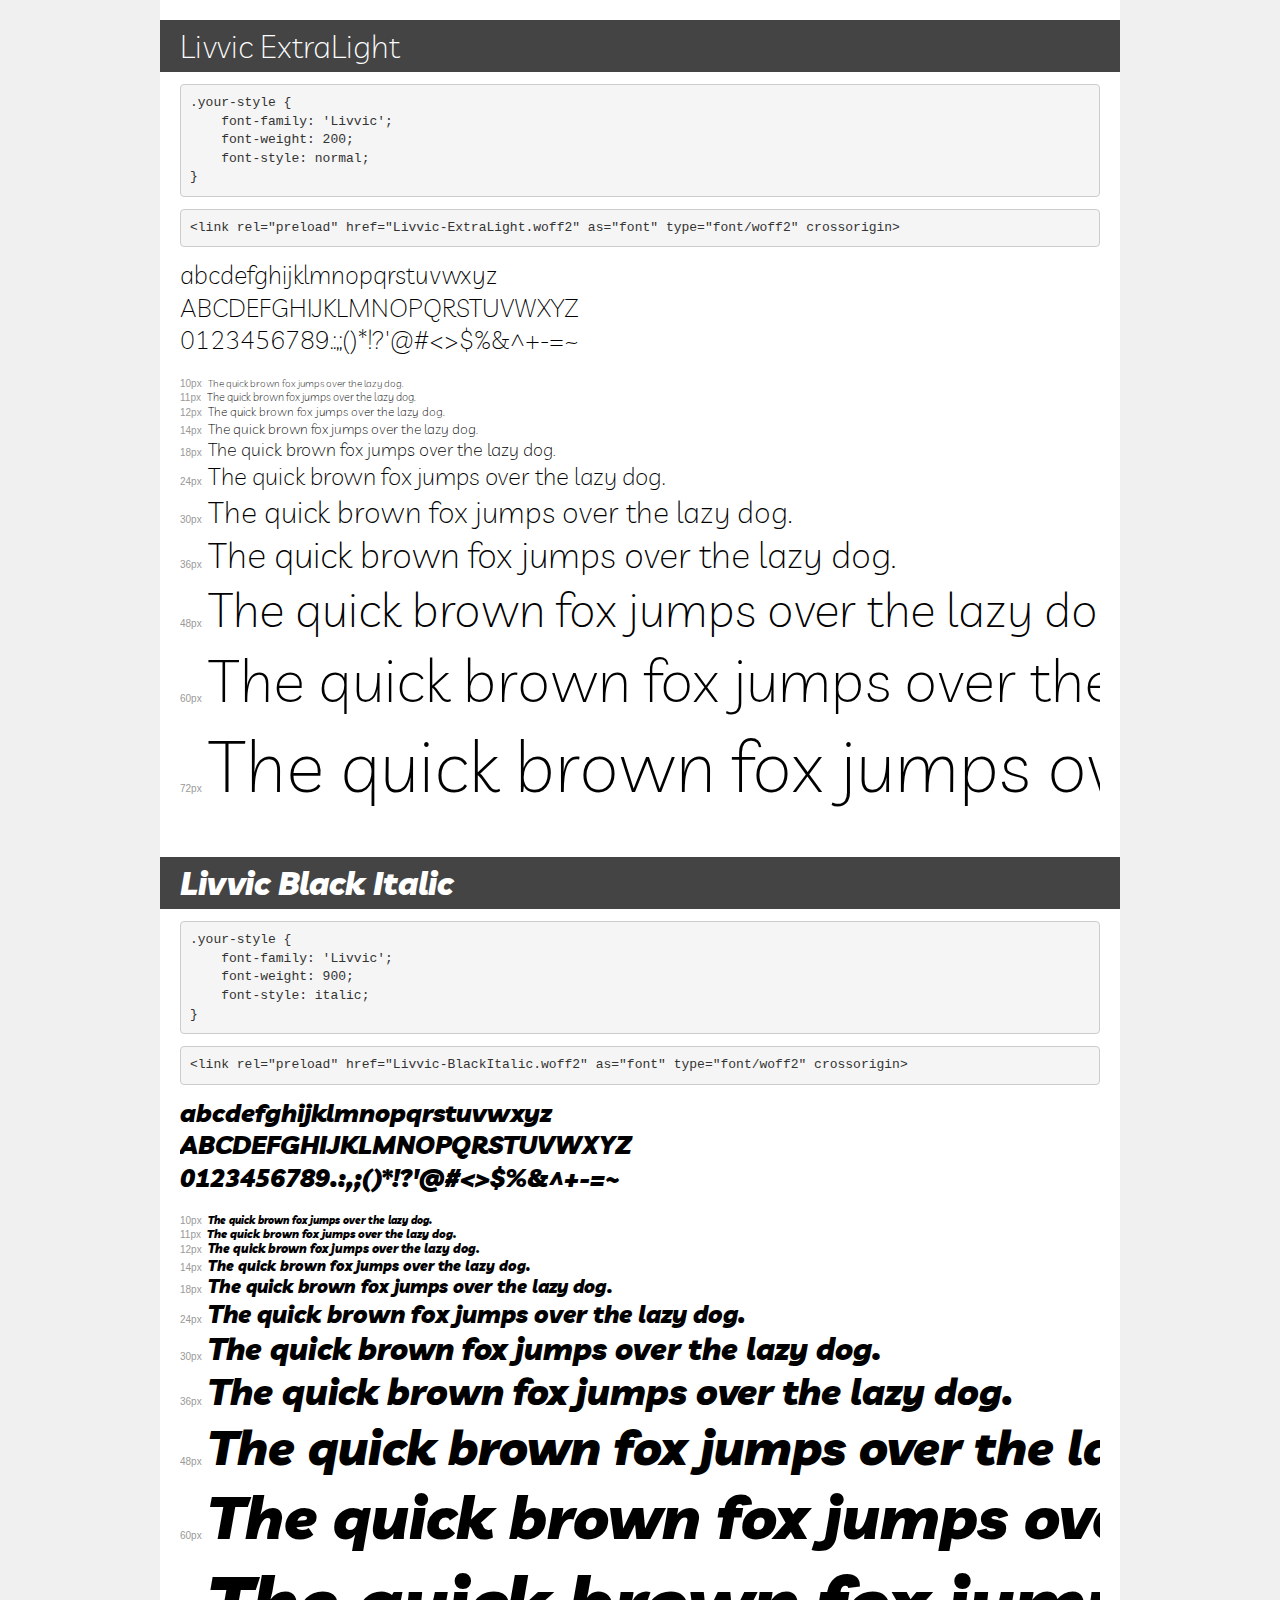
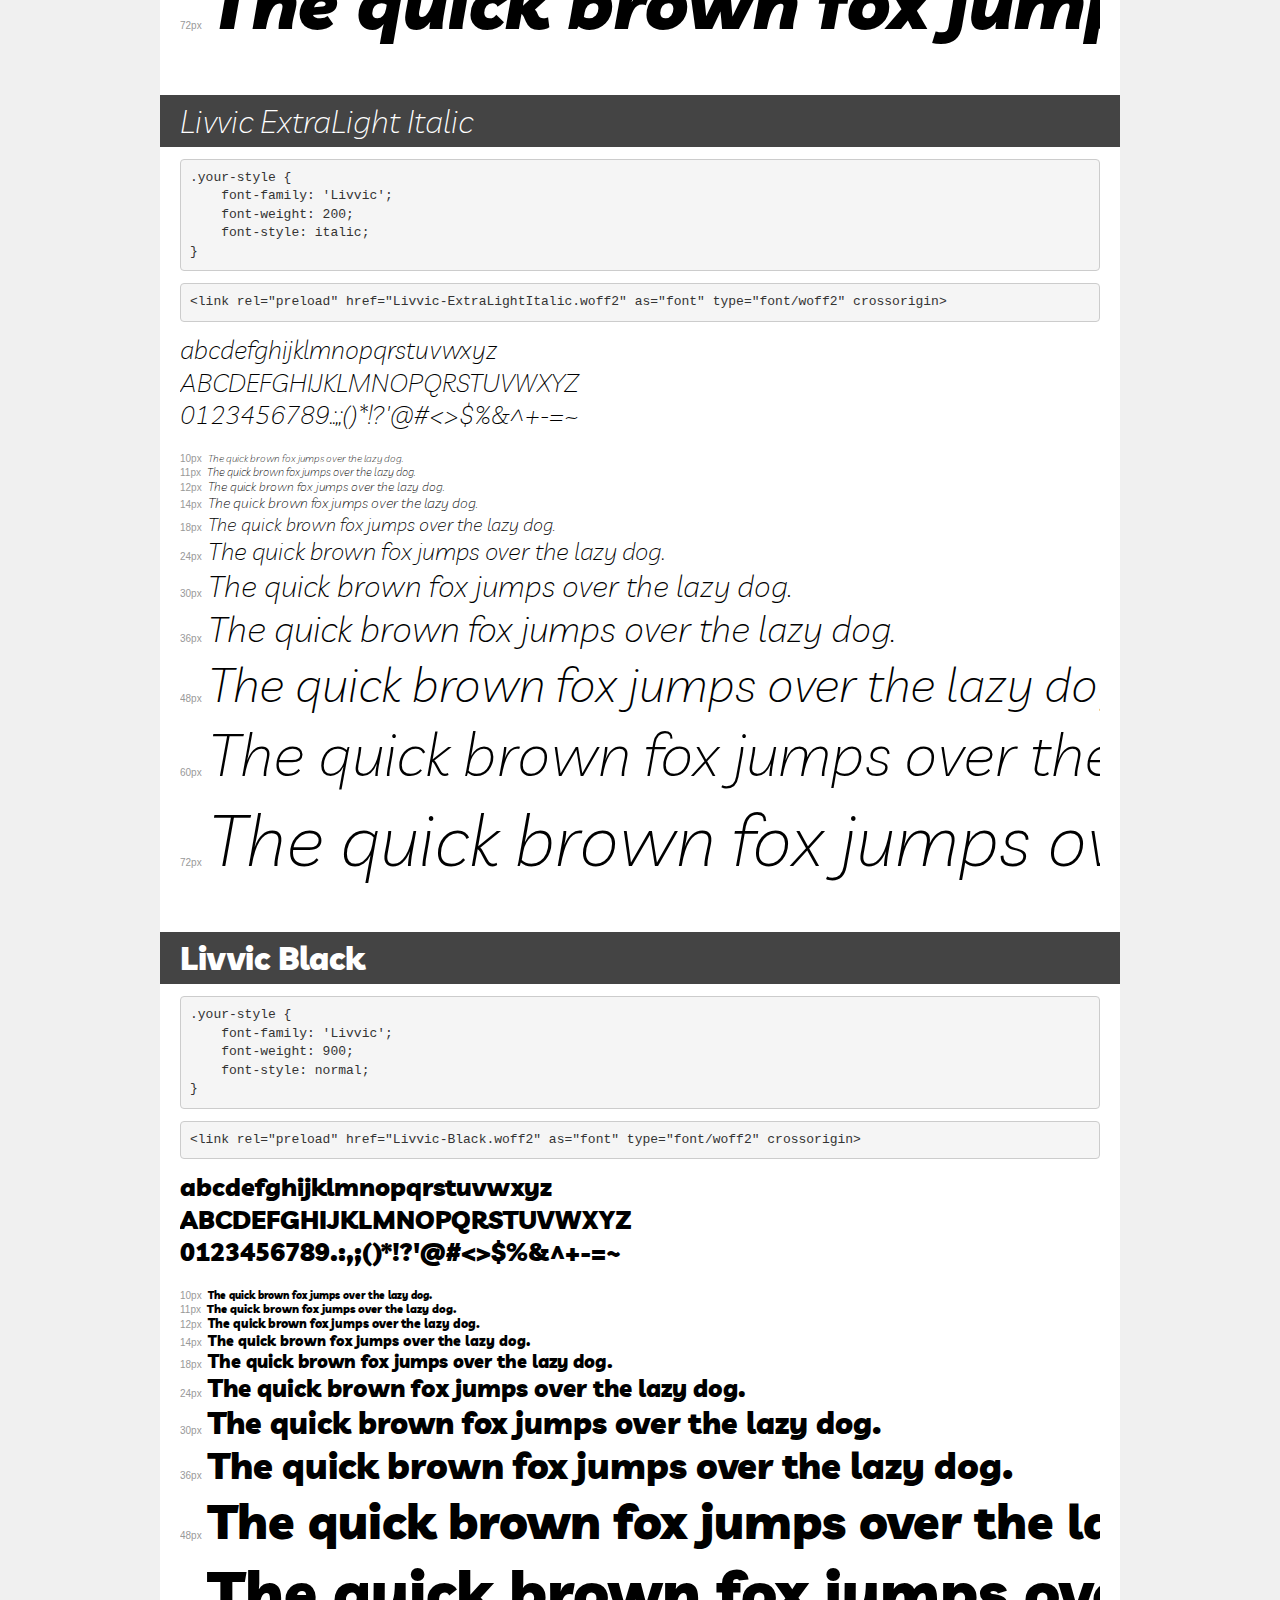
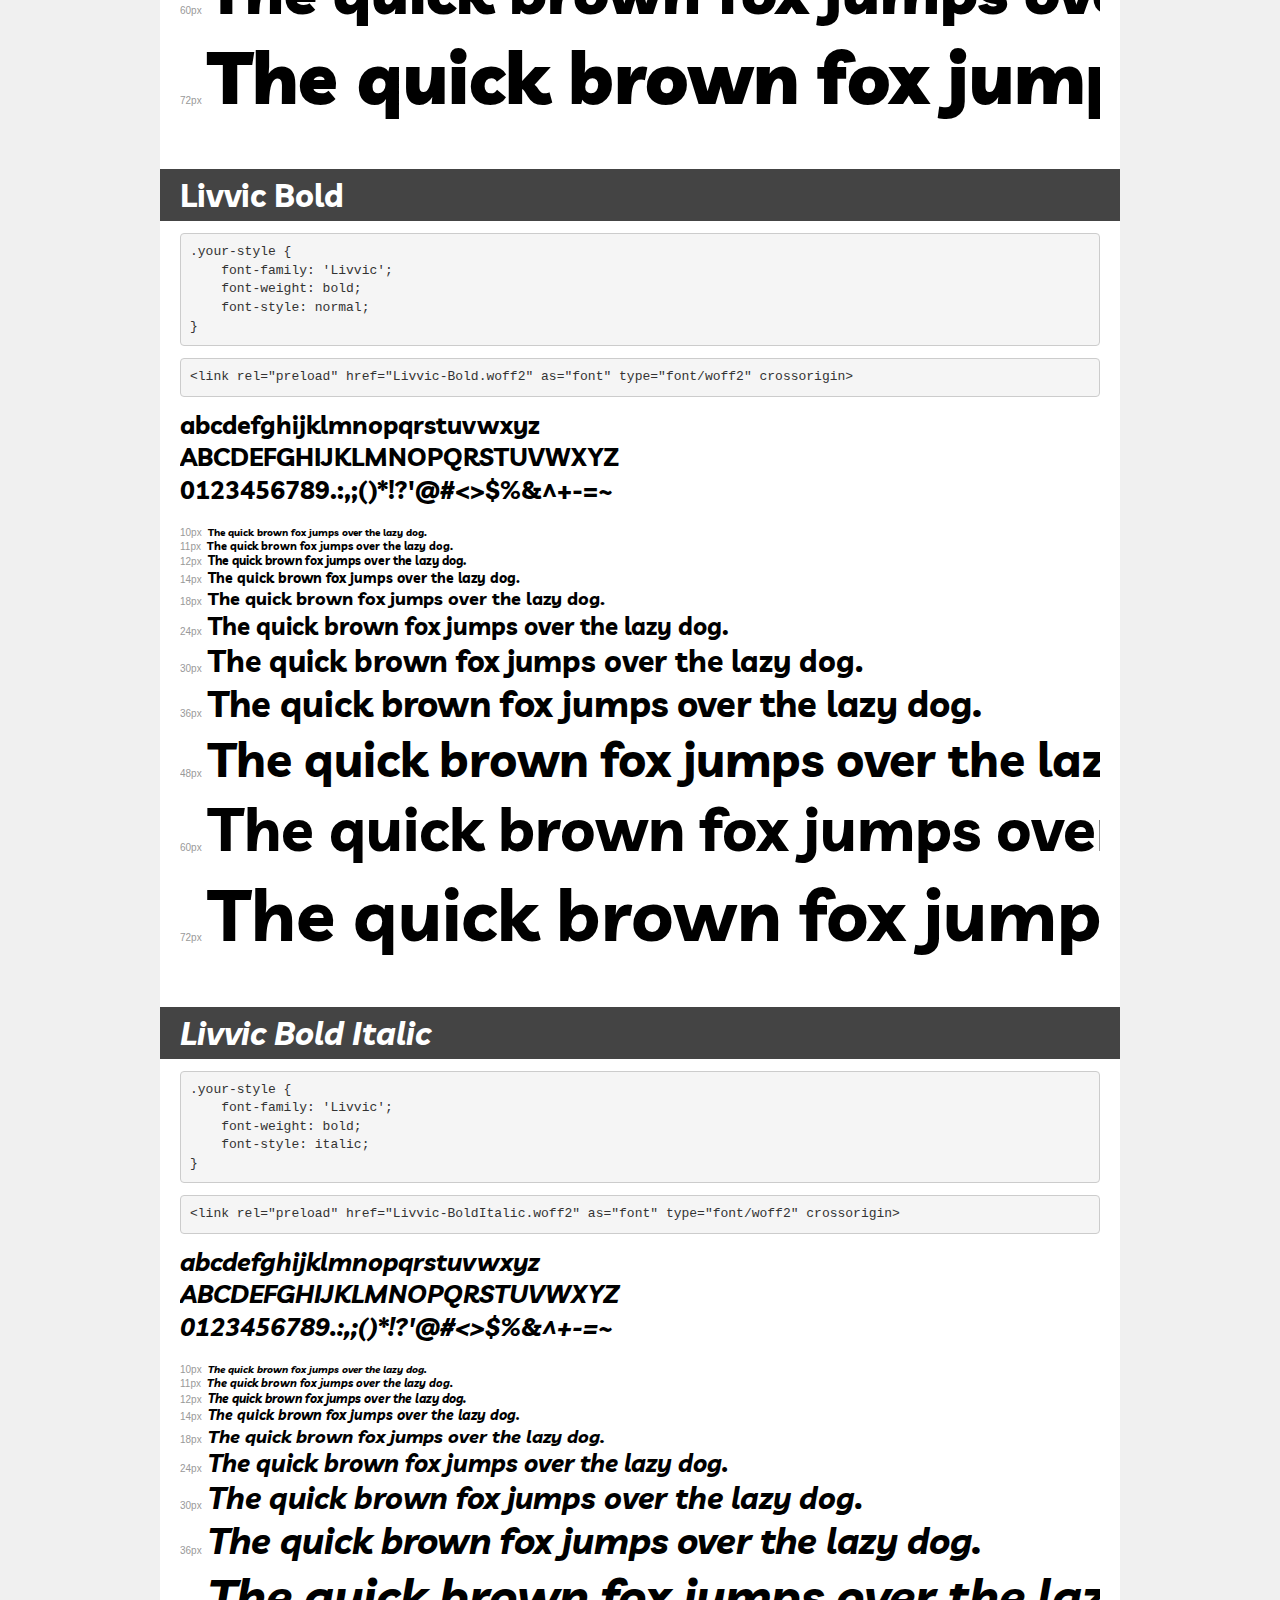
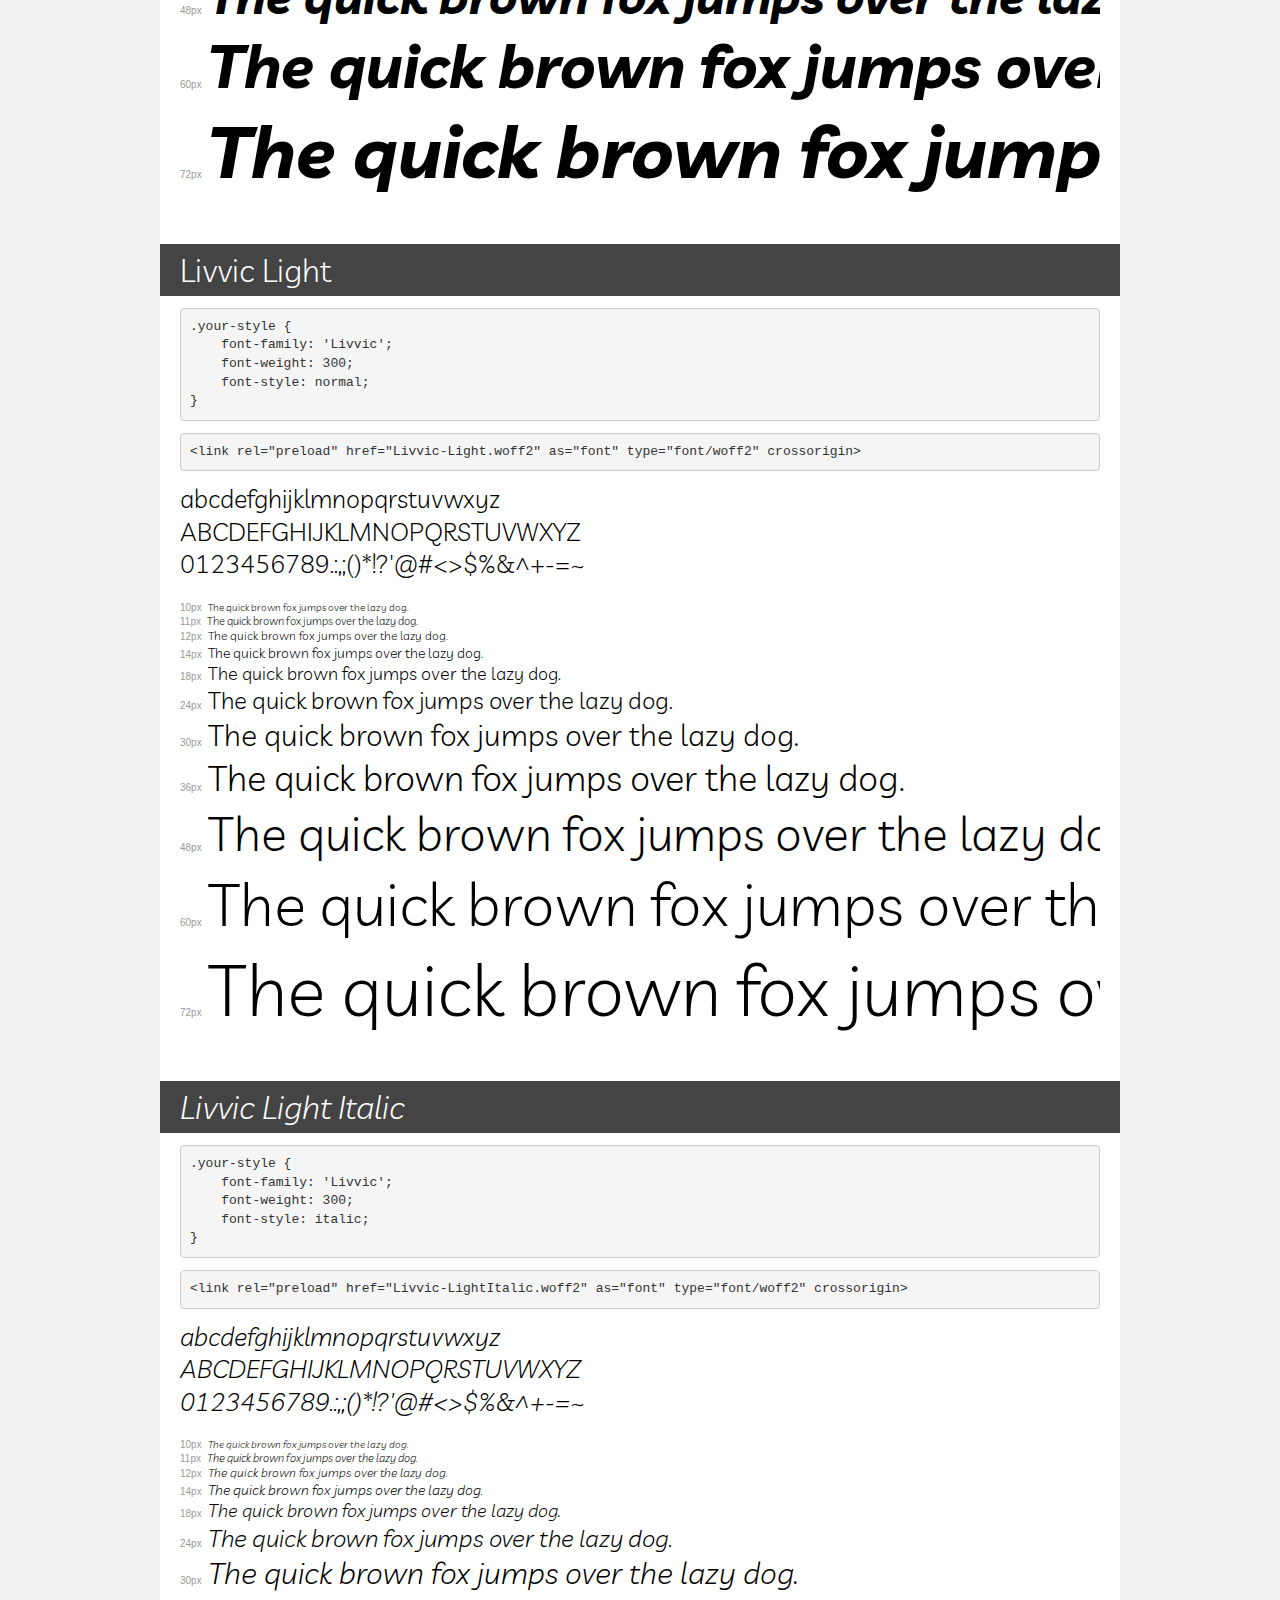
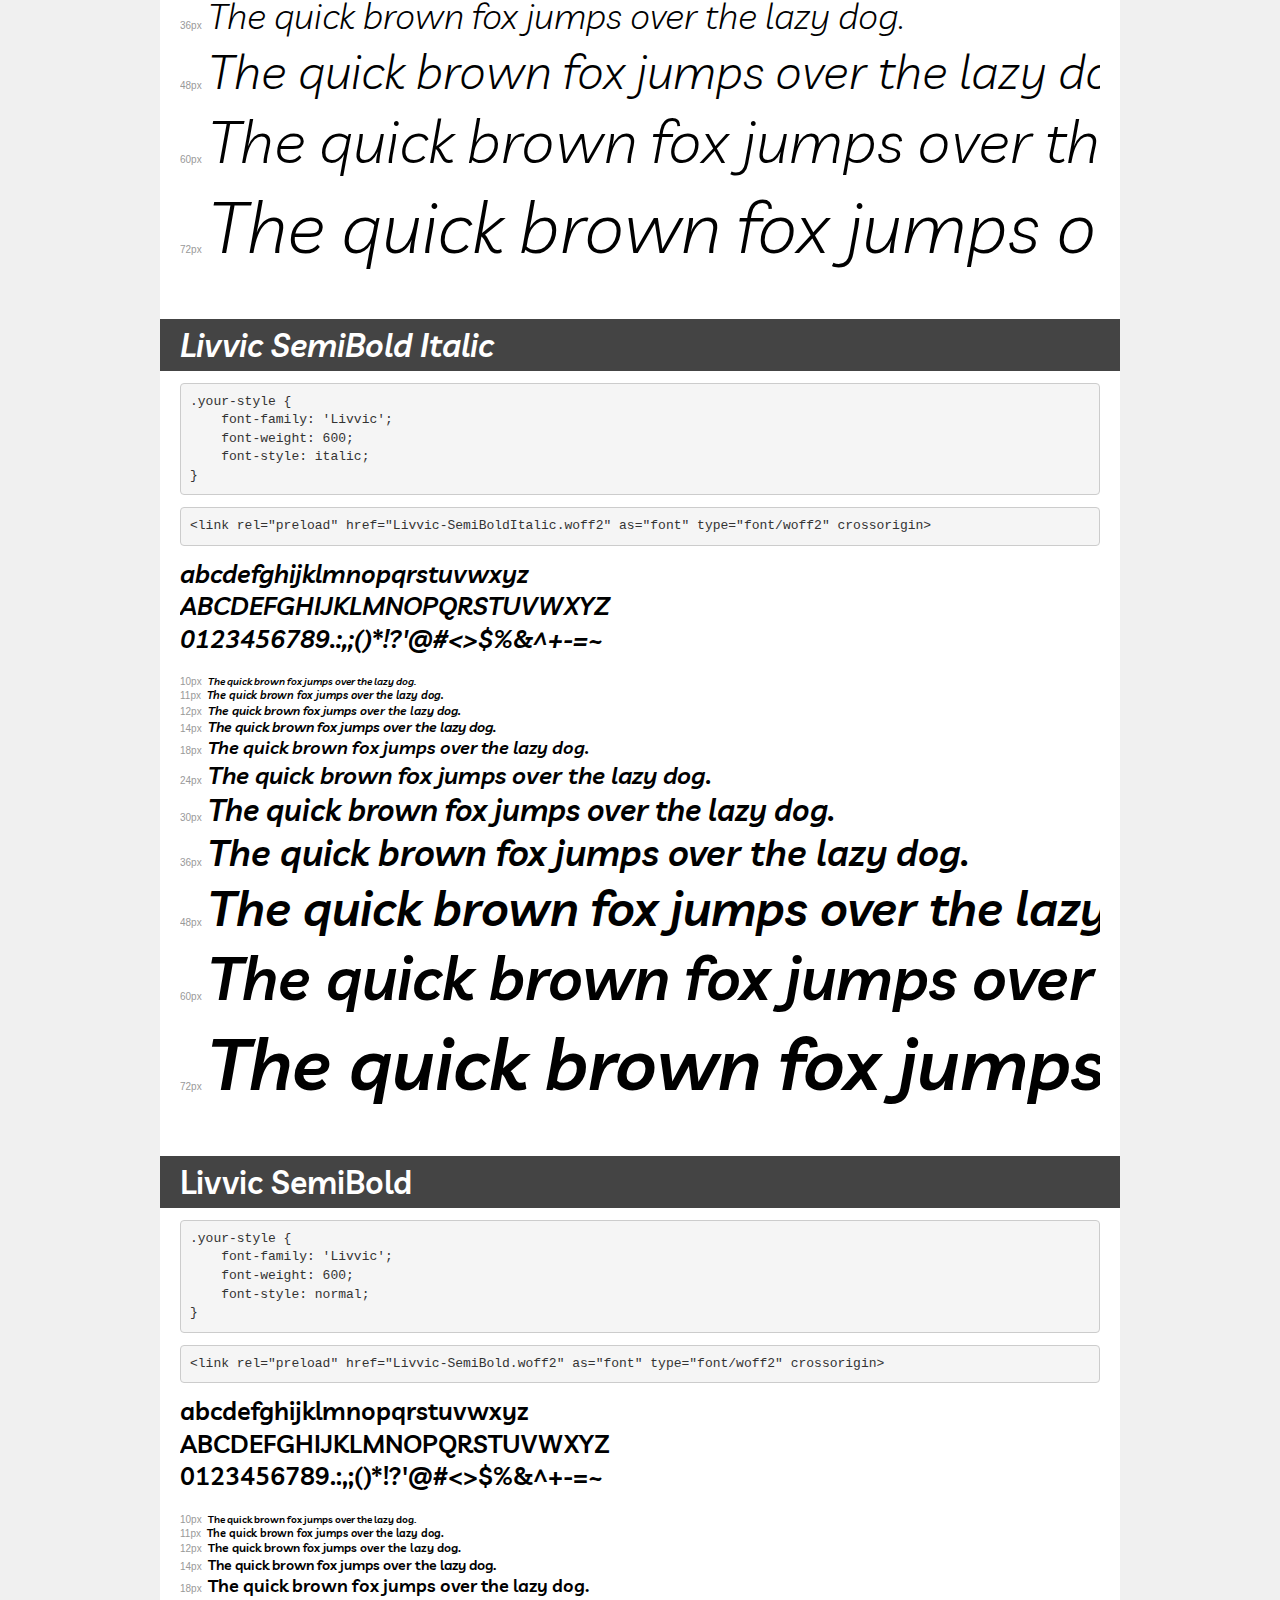
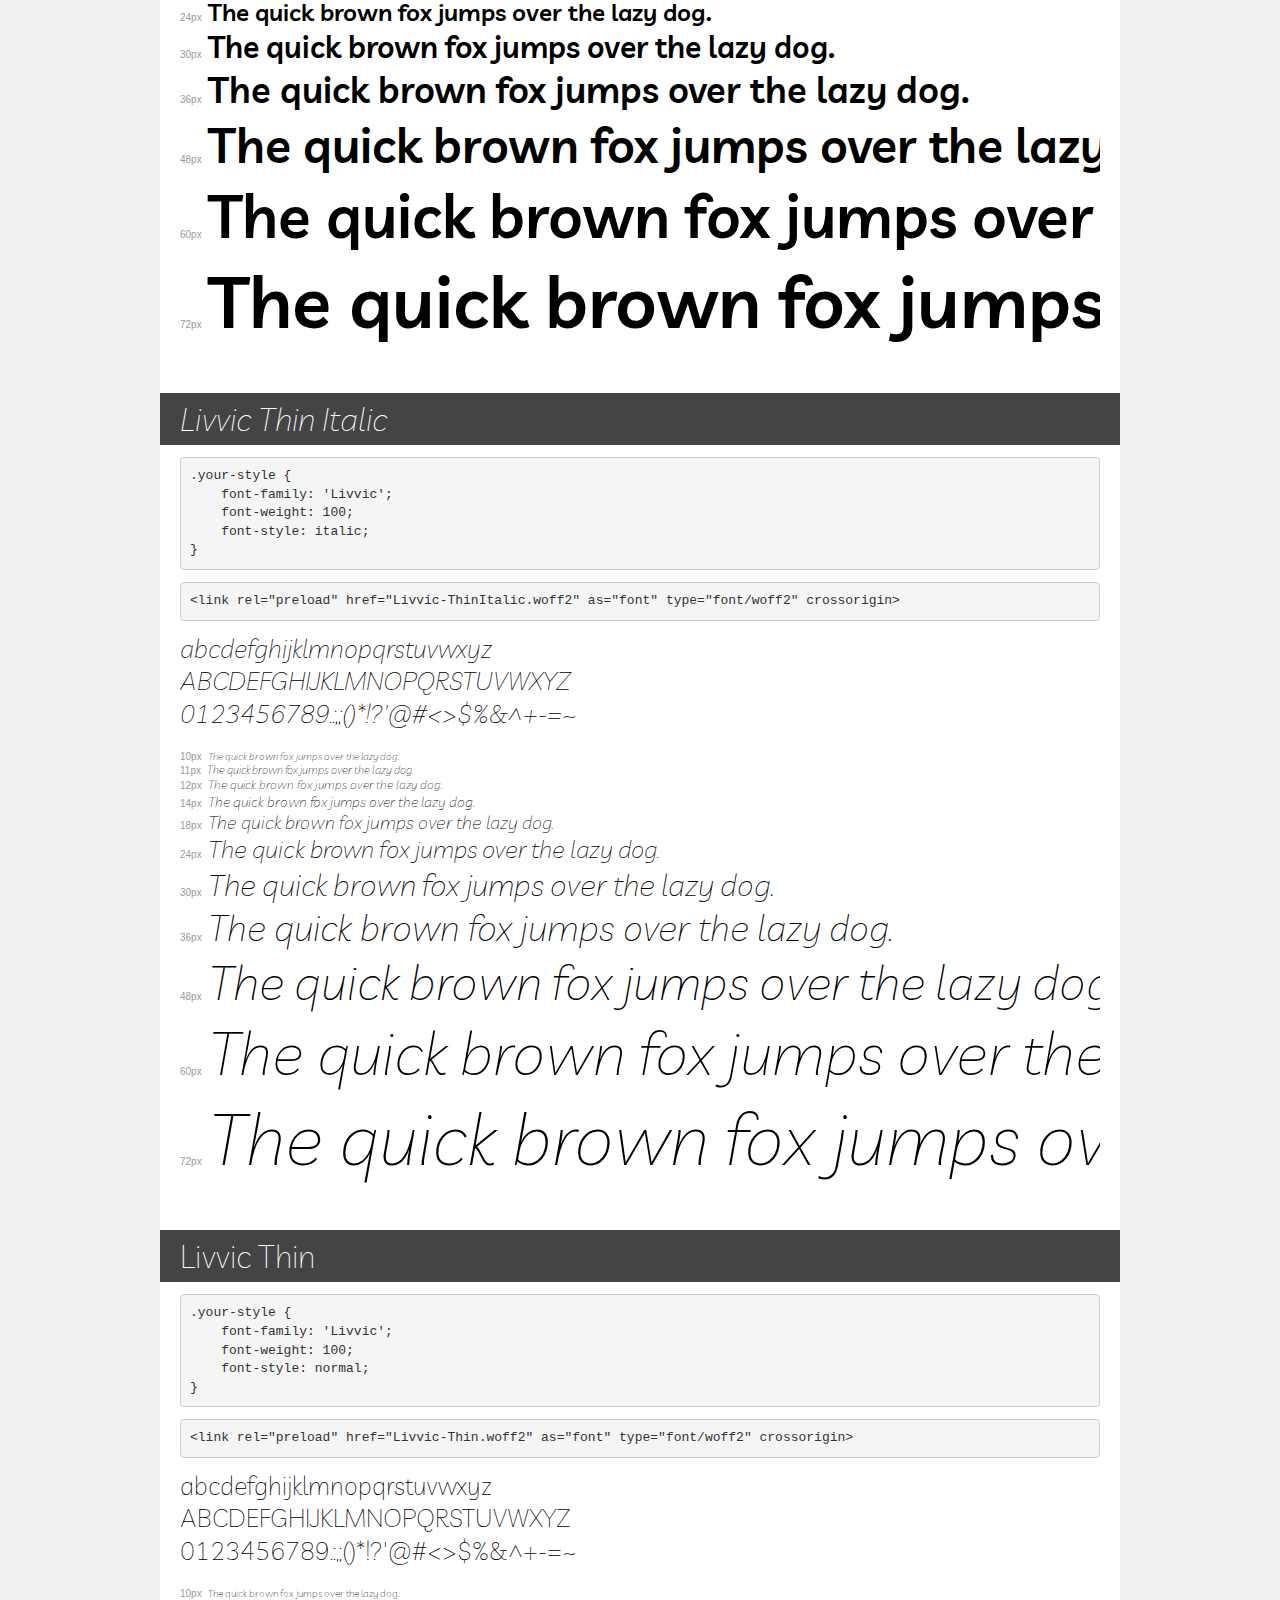
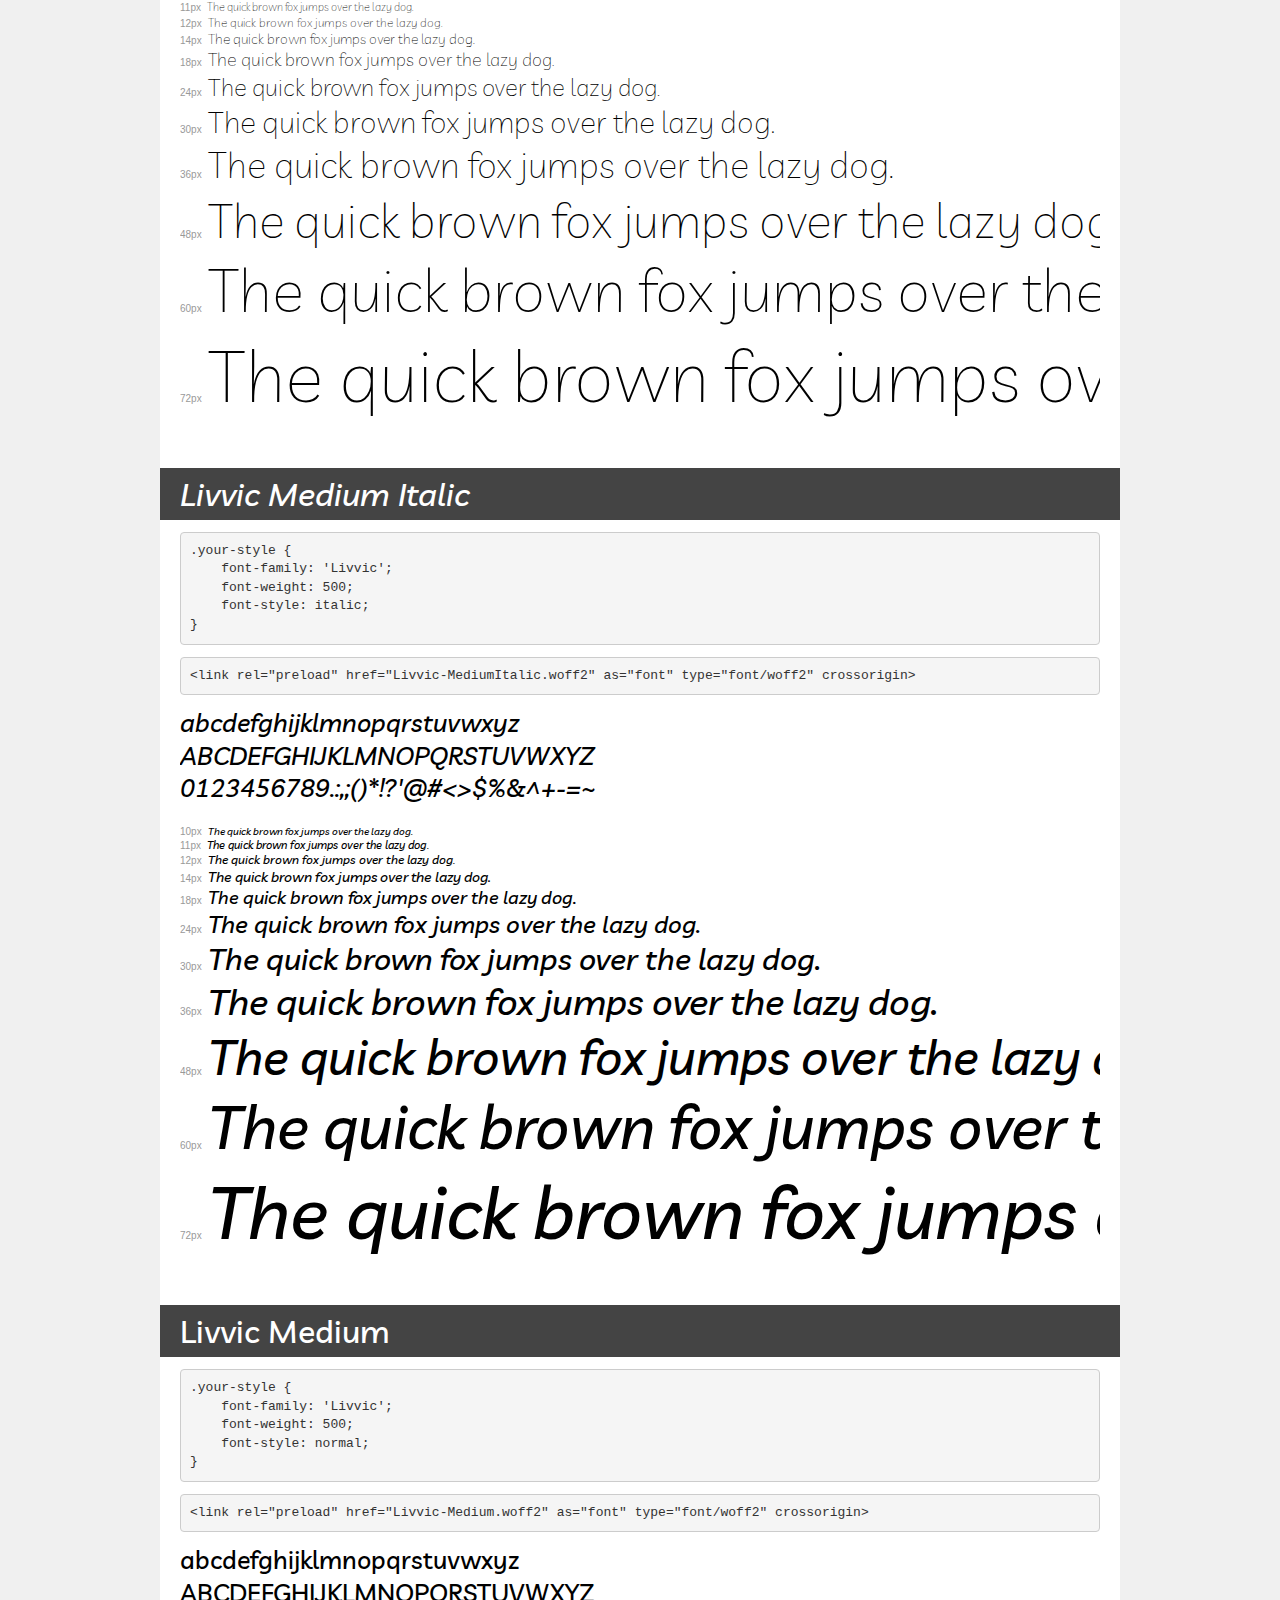
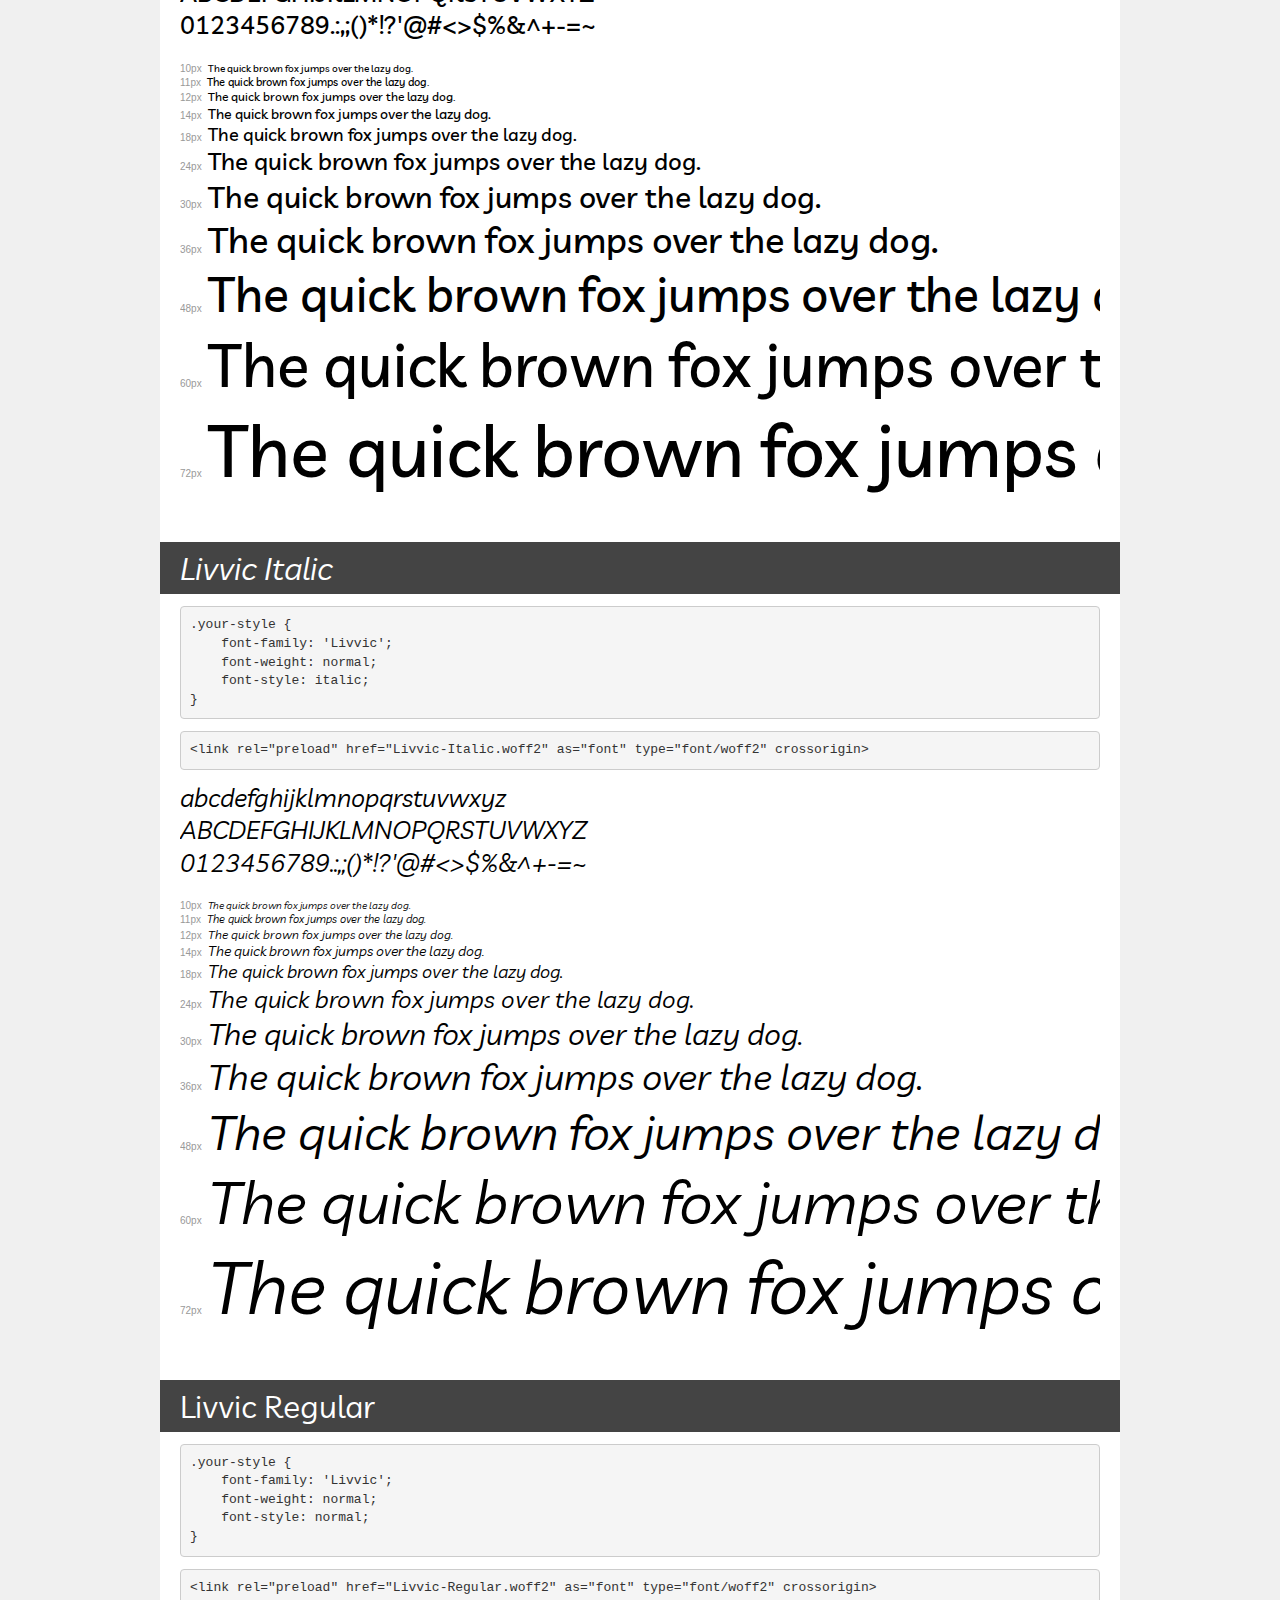
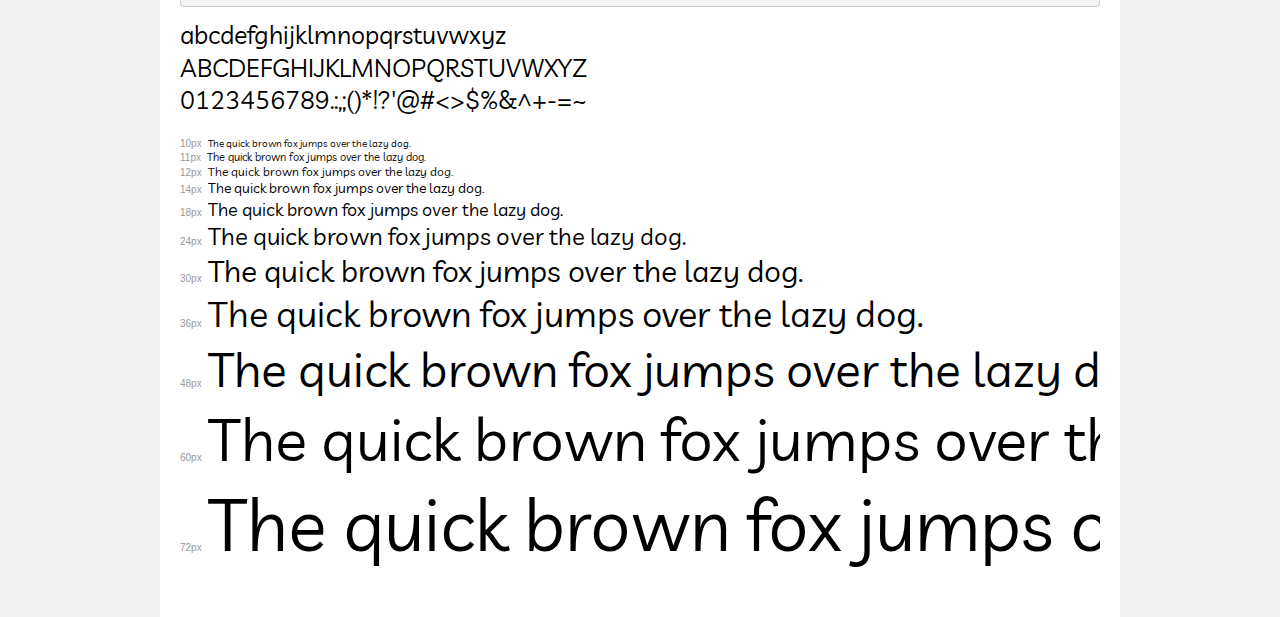
<file: fonts/transfonter.org-20240427-101316/demo.html>
<!DOCTYPE html>
<html lang="en">
<head>
    <meta charset="utf-8">
    <meta http-equiv="X-UA-Compatible" content="IE=edge">
    <meta name="viewport" content="width=device-width, initial-scale=1">
    <meta name="robots" content="noindex, noarchive">
    <meta name="format-detection" content="telephone=no">
    <title>Transfonter demo</title>
    <link href="stylesheet.css" rel="stylesheet">
    <style>
        /*
        http://meyerweb.com/eric/tools/css/reset/
        v2.0 | 20110126
        License: none (public domain)
        */
        html, body, div, span, applet, object, iframe,
        h1, h2, h3, h4, h5, h6, p, blockquote, pre,
        a, abbr, acronym, address, big, cite, code,
        del, dfn, em, img, ins, kbd, q, s, samp,
        small, strike, strong, sub, sup, tt, var,
        b, u, i, center,
        dl, dt, dd, ol, ul, li,
        fieldset, form, label, legend,
        table, caption, tbody, tfoot, thead, tr, th, td,
        article, aside, canvas, details, embed,
        figure, figcaption, footer, header, hgroup,
        menu, nav, output, ruby, section, summary,
        time, mark, audio, video {
            margin: 0;
            padding: 0;
            border: 0;
            font-size: 100%;
            font: inherit;
            vertical-align: baseline;
        }
        /* HTML5 display-role reset for older browsers */
        article, aside, details, figcaption, figure,
        footer, header, hgroup, menu, nav, section {
            display: block;
        }
        body {
            line-height: 1;
        }
        ol, ul {
            list-style: none;
        }
        blockquote, q {
            quotes: none;
        }
        blockquote:before, blockquote:after,
        q:before, q:after {
            content: '';
            content: none;
        }
        table {
            border-collapse: collapse;
            border-spacing: 0;
        }
        /* demo styles */
        body {
            background: #f0f0f0;
            color: #000;
        }
        .page {
            background: #fff;
            width: 920px;
            margin: 0 auto;
            padding: 20px 20px 0 20px;
            overflow: hidden;
        }
        .font-container {
            overflow-x: auto;
            overflow-y: hidden;
            margin-bottom: 40px;
            line-height: 1.3;
            white-space: nowrap;
            padding-bottom: 5px;
        }
        h1 {
            position: relative;
            background: #444;
            font-size: 32px;
            color: #fff;
            padding: 10px 20px;
            margin: 0 -20px 12px -20px;
        }
        .letters {
            font-size: 25px;
            margin-bottom: 20px;
        }
        .s10:before {
            content: '10px';
        }
        .s11:before {
            content: '11px';
        }
        .s12:before {
            content: '12px';
        }
        .s14:before {
            content: '14px';
        }
        .s18:before {
            content: '18px';
        }
        .s24:before {
            content: '24px';
        }
        .s30:before {
            content: '30px';
        }
        .s36:before {
            content: '36px';
        }
        .s48:before {
            content: '48px';
        }
        .s60:before {
            content: '60px';
        }
        .s72:before {
            content: '72px';
        }
        .s10:before, .s11:before, .s12:before, .s14:before,
        .s18:before, .s24:before, .s30:before, .s36:before,
        .s48:before, .s60:before, .s72:before {
            font-family: Arial, sans-serif;
            font-size: 10px;
            font-weight: normal;
            font-style: normal;
            color: #999;
            padding-right: 6px;
        }
        pre {
            display: block;
            padding: 9px;
            margin: 0 0 12px;
            font-family: Monaco, Menlo, Consolas, "Courier New", monospace;
            font-size: 13px;
            line-height: 1.428571429;
            color: #333;
            font-weight: normal;
            font-style: normal;
            background-color: #f5f5f5;
            border: 1px solid #ccc;
            overflow-x: auto;
            border-radius: 4px;
        }
        /* responsive */
        @media (max-width: 959px) {
            .page {
                width: auto;
                margin: 0;
            }
        }
    </style>
</head>
<body>
<div class="page">
    <div class="demo">
        <h1 style="font-family: 'Livvic'; font-weight: 200; font-style: normal;">Livvic ExtraLight</h1>
        <pre title="Usage">.your-style {
    font-family: 'Livvic';
    font-weight: 200;
    font-style: normal;
}</pre>
        <pre title="Preload (optional)">
&lt;link rel=&quot;preload&quot; href=&quot;Livvic-ExtraLight.woff2&quot; as=&quot;font&quot; type=&quot;font/woff2&quot; crossorigin&gt;</pre>
        <div class="font-container" style="font-family: 'Livvic'; font-weight: 200; font-style: normal;">
            <p class="letters">
                abcdefghijklmnopqrstuvwxyz<br>
ABCDEFGHIJKLMNOPQRSTUVWXYZ<br>
                0123456789.:,;()*!?'@#&lt;&gt;$%&^+-=~
            </p>
            <p class="s10" style="font-size: 10px;">The quick brown fox jumps over the lazy dog.</p>
            <p class="s11" style="font-size: 11px;">The quick brown fox jumps over the lazy dog.</p>
            <p class="s12" style="font-size: 12px;">The quick brown fox jumps over the lazy dog.</p>
            <p class="s14" style="font-size: 14px;">The quick brown fox jumps over the lazy dog.</p>
            <p class="s18" style="font-size: 18px;">The quick brown fox jumps over the lazy dog.</p>
            <p class="s24" style="font-size: 24px;">The quick brown fox jumps over the lazy dog.</p>
            <p class="s30" style="font-size: 30px;">The quick brown fox jumps over the lazy dog.</p>
            <p class="s36" style="font-size: 36px;">The quick brown fox jumps over the lazy dog.</p>
            <p class="s48" style="font-size: 48px;">The quick brown fox jumps over the lazy dog.</p>
            <p class="s60" style="font-size: 60px;">The quick brown fox jumps over the lazy dog.</p>
            <p class="s72" style="font-size: 72px;">The quick brown fox jumps over the lazy dog.</p>
        </div>
    </div>

    <div class="demo">
        <h1 style="font-family: 'Livvic'; font-weight: 900; font-style: italic;">Livvic Black Italic</h1>
        <pre title="Usage">.your-style {
    font-family: 'Livvic';
    font-weight: 900;
    font-style: italic;
}</pre>
        <pre title="Preload (optional)">
&lt;link rel=&quot;preload&quot; href=&quot;Livvic-BlackItalic.woff2&quot; as=&quot;font&quot; type=&quot;font/woff2&quot; crossorigin&gt;</pre>
        <div class="font-container" style="font-family: 'Livvic'; font-weight: 900; font-style: italic;">
            <p class="letters">
                abcdefghijklmnopqrstuvwxyz<br>
ABCDEFGHIJKLMNOPQRSTUVWXYZ<br>
                0123456789.:,;()*!?'@#&lt;&gt;$%&^+-=~
            </p>
            <p class="s10" style="font-size: 10px;">The quick brown fox jumps over the lazy dog.</p>
            <p class="s11" style="font-size: 11px;">The quick brown fox jumps over the lazy dog.</p>
            <p class="s12" style="font-size: 12px;">The quick brown fox jumps over the lazy dog.</p>
            <p class="s14" style="font-size: 14px;">The quick brown fox jumps over the lazy dog.</p>
            <p class="s18" style="font-size: 18px;">The quick brown fox jumps over the lazy dog.</p>
            <p class="s24" style="font-size: 24px;">The quick brown fox jumps over the lazy dog.</p>
            <p class="s30" style="font-size: 30px;">The quick brown fox jumps over the lazy dog.</p>
            <p class="s36" style="font-size: 36px;">The quick brown fox jumps over the lazy dog.</p>
            <p class="s48" style="font-size: 48px;">The quick brown fox jumps over the lazy dog.</p>
            <p class="s60" style="font-size: 60px;">The quick brown fox jumps over the lazy dog.</p>
            <p class="s72" style="font-size: 72px;">The quick brown fox jumps over the lazy dog.</p>
        </div>
    </div>

    <div class="demo">
        <h1 style="font-family: 'Livvic'; font-weight: 200; font-style: italic;">Livvic ExtraLight Italic</h1>
        <pre title="Usage">.your-style {
    font-family: 'Livvic';
    font-weight: 200;
    font-style: italic;
}</pre>
        <pre title="Preload (optional)">
&lt;link rel=&quot;preload&quot; href=&quot;Livvic-ExtraLightItalic.woff2&quot; as=&quot;font&quot; type=&quot;font/woff2&quot; crossorigin&gt;</pre>
        <div class="font-container" style="font-family: 'Livvic'; font-weight: 200; font-style: italic;">
            <p class="letters">
                abcdefghijklmnopqrstuvwxyz<br>
ABCDEFGHIJKLMNOPQRSTUVWXYZ<br>
                0123456789.:,;()*!?'@#&lt;&gt;$%&^+-=~
            </p>
            <p class="s10" style="font-size: 10px;">The quick brown fox jumps over the lazy dog.</p>
            <p class="s11" style="font-size: 11px;">The quick brown fox jumps over the lazy dog.</p>
            <p class="s12" style="font-size: 12px;">The quick brown fox jumps over the lazy dog.</p>
            <p class="s14" style="font-size: 14px;">The quick brown fox jumps over the lazy dog.</p>
            <p class="s18" style="font-size: 18px;">The quick brown fox jumps over the lazy dog.</p>
            <p class="s24" style="font-size: 24px;">The quick brown fox jumps over the lazy dog.</p>
            <p class="s30" style="font-size: 30px;">The quick brown fox jumps over the lazy dog.</p>
            <p class="s36" style="font-size: 36px;">The quick brown fox jumps over the lazy dog.</p>
            <p class="s48" style="font-size: 48px;">The quick brown fox jumps over the lazy dog.</p>
            <p class="s60" style="font-size: 60px;">The quick brown fox jumps over the lazy dog.</p>
            <p class="s72" style="font-size: 72px;">The quick brown fox jumps over the lazy dog.</p>
        </div>
    </div>

    <div class="demo">
        <h1 style="font-family: 'Livvic'; font-weight: 900; font-style: normal;">Livvic Black</h1>
        <pre title="Usage">.your-style {
    font-family: 'Livvic';
    font-weight: 900;
    font-style: normal;
}</pre>
        <pre title="Preload (optional)">
&lt;link rel=&quot;preload&quot; href=&quot;Livvic-Black.woff2&quot; as=&quot;font&quot; type=&quot;font/woff2&quot; crossorigin&gt;</pre>
        <div class="font-container" style="font-family: 'Livvic'; font-weight: 900; font-style: normal;">
            <p class="letters">
                abcdefghijklmnopqrstuvwxyz<br>
ABCDEFGHIJKLMNOPQRSTUVWXYZ<br>
                0123456789.:,;()*!?'@#&lt;&gt;$%&^+-=~
            </p>
            <p class="s10" style="font-size: 10px;">The quick brown fox jumps over the lazy dog.</p>
            <p class="s11" style="font-size: 11px;">The quick brown fox jumps over the lazy dog.</p>
            <p class="s12" style="font-size: 12px;">The quick brown fox jumps over the lazy dog.</p>
            <p class="s14" style="font-size: 14px;">The quick brown fox jumps over the lazy dog.</p>
            <p class="s18" style="font-size: 18px;">The quick brown fox jumps over the lazy dog.</p>
            <p class="s24" style="font-size: 24px;">The quick brown fox jumps over the lazy dog.</p>
            <p class="s30" style="font-size: 30px;">The quick brown fox jumps over the lazy dog.</p>
            <p class="s36" style="font-size: 36px;">The quick brown fox jumps over the lazy dog.</p>
            <p class="s48" style="font-size: 48px;">The quick brown fox jumps over the lazy dog.</p>
            <p class="s60" style="font-size: 60px;">The quick brown fox jumps over the lazy dog.</p>
            <p class="s72" style="font-size: 72px;">The quick brown fox jumps over the lazy dog.</p>
        </div>
    </div>

    <div class="demo">
        <h1 style="font-family: 'Livvic'; font-weight: bold; font-style: normal;">Livvic Bold</h1>
        <pre title="Usage">.your-style {
    font-family: 'Livvic';
    font-weight: bold;
    font-style: normal;
}</pre>
        <pre title="Preload (optional)">
&lt;link rel=&quot;preload&quot; href=&quot;Livvic-Bold.woff2&quot; as=&quot;font&quot; type=&quot;font/woff2&quot; crossorigin&gt;</pre>
        <div class="font-container" style="font-family: 'Livvic'; font-weight: bold; font-style: normal;">
            <p class="letters">
                abcdefghijklmnopqrstuvwxyz<br>
ABCDEFGHIJKLMNOPQRSTUVWXYZ<br>
                0123456789.:,;()*!?'@#&lt;&gt;$%&^+-=~
            </p>
            <p class="s10" style="font-size: 10px;">The quick brown fox jumps over the lazy dog.</p>
            <p class="s11" style="font-size: 11px;">The quick brown fox jumps over the lazy dog.</p>
            <p class="s12" style="font-size: 12px;">The quick brown fox jumps over the lazy dog.</p>
            <p class="s14" style="font-size: 14px;">The quick brown fox jumps over the lazy dog.</p>
            <p class="s18" style="font-size: 18px;">The quick brown fox jumps over the lazy dog.</p>
            <p class="s24" style="font-size: 24px;">The quick brown fox jumps over the lazy dog.</p>
            <p class="s30" style="font-size: 30px;">The quick brown fox jumps over the lazy dog.</p>
            <p class="s36" style="font-size: 36px;">The quick brown fox jumps over the lazy dog.</p>
            <p class="s48" style="font-size: 48px;">The quick brown fox jumps over the lazy dog.</p>
            <p class="s60" style="font-size: 60px;">The quick brown fox jumps over the lazy dog.</p>
            <p class="s72" style="font-size: 72px;">The quick brown fox jumps over the lazy dog.</p>
        </div>
    </div>

    <div class="demo">
        <h1 style="font-family: 'Livvic'; font-weight: bold; font-style: italic;">Livvic Bold Italic</h1>
        <pre title="Usage">.your-style {
    font-family: 'Livvic';
    font-weight: bold;
    font-style: italic;
}</pre>
        <pre title="Preload (optional)">
&lt;link rel=&quot;preload&quot; href=&quot;Livvic-BoldItalic.woff2&quot; as=&quot;font&quot; type=&quot;font/woff2&quot; crossorigin&gt;</pre>
        <div class="font-container" style="font-family: 'Livvic'; font-weight: bold; font-style: italic;">
            <p class="letters">
                abcdefghijklmnopqrstuvwxyz<br>
ABCDEFGHIJKLMNOPQRSTUVWXYZ<br>
                0123456789.:,;()*!?'@#&lt;&gt;$%&^+-=~
            </p>
            <p class="s10" style="font-size: 10px;">The quick brown fox jumps over the lazy dog.</p>
            <p class="s11" style="font-size: 11px;">The quick brown fox jumps over the lazy dog.</p>
            <p class="s12" style="font-size: 12px;">The quick brown fox jumps over the lazy dog.</p>
            <p class="s14" style="font-size: 14px;">The quick brown fox jumps over the lazy dog.</p>
            <p class="s18" style="font-size: 18px;">The quick brown fox jumps over the lazy dog.</p>
            <p class="s24" style="font-size: 24px;">The quick brown fox jumps over the lazy dog.</p>
            <p class="s30" style="font-size: 30px;">The quick brown fox jumps over the lazy dog.</p>
            <p class="s36" style="font-size: 36px;">The quick brown fox jumps over the lazy dog.</p>
            <p class="s48" style="font-size: 48px;">The quick brown fox jumps over the lazy dog.</p>
            <p class="s60" style="font-size: 60px;">The quick brown fox jumps over the lazy dog.</p>
            <p class="s72" style="font-size: 72px;">The quick brown fox jumps over the lazy dog.</p>
        </div>
    </div>

    <div class="demo">
        <h1 style="font-family: 'Livvic'; font-weight: 300; font-style: normal;">Livvic Light</h1>
        <pre title="Usage">.your-style {
    font-family: 'Livvic';
    font-weight: 300;
    font-style: normal;
}</pre>
        <pre title="Preload (optional)">
&lt;link rel=&quot;preload&quot; href=&quot;Livvic-Light.woff2&quot; as=&quot;font&quot; type=&quot;font/woff2&quot; crossorigin&gt;</pre>
        <div class="font-container" style="font-family: 'Livvic'; font-weight: 300; font-style: normal;">
            <p class="letters">
                abcdefghijklmnopqrstuvwxyz<br>
ABCDEFGHIJKLMNOPQRSTUVWXYZ<br>
                0123456789.:,;()*!?'@#&lt;&gt;$%&^+-=~
            </p>
            <p class="s10" style="font-size: 10px;">The quick brown fox jumps over the lazy dog.</p>
            <p class="s11" style="font-size: 11px;">The quick brown fox jumps over the lazy dog.</p>
            <p class="s12" style="font-size: 12px;">The quick brown fox jumps over the lazy dog.</p>
            <p class="s14" style="font-size: 14px;">The quick brown fox jumps over the lazy dog.</p>
            <p class="s18" style="font-size: 18px;">The quick brown fox jumps over the lazy dog.</p>
            <p class="s24" style="font-size: 24px;">The quick brown fox jumps over the lazy dog.</p>
            <p class="s30" style="font-size: 30px;">The quick brown fox jumps over the lazy dog.</p>
            <p class="s36" style="font-size: 36px;">The quick brown fox jumps over the lazy dog.</p>
            <p class="s48" style="font-size: 48px;">The quick brown fox jumps over the lazy dog.</p>
            <p class="s60" style="font-size: 60px;">The quick brown fox jumps over the lazy dog.</p>
            <p class="s72" style="font-size: 72px;">The quick brown fox jumps over the lazy dog.</p>
        </div>
    </div>

    <div class="demo">
        <h1 style="font-family: 'Livvic'; font-weight: 300; font-style: italic;">Livvic Light Italic</h1>
        <pre title="Usage">.your-style {
    font-family: 'Livvic';
    font-weight: 300;
    font-style: italic;
}</pre>
        <pre title="Preload (optional)">
&lt;link rel=&quot;preload&quot; href=&quot;Livvic-LightItalic.woff2&quot; as=&quot;font&quot; type=&quot;font/woff2&quot; crossorigin&gt;</pre>
        <div class="font-container" style="font-family: 'Livvic'; font-weight: 300; font-style: italic;">
            <p class="letters">
                abcdefghijklmnopqrstuvwxyz<br>
ABCDEFGHIJKLMNOPQRSTUVWXYZ<br>
                0123456789.:,;()*!?'@#&lt;&gt;$%&^+-=~
            </p>
            <p class="s10" style="font-size: 10px;">The quick brown fox jumps over the lazy dog.</p>
            <p class="s11" style="font-size: 11px;">The quick brown fox jumps over the lazy dog.</p>
            <p class="s12" style="font-size: 12px;">The quick brown fox jumps over the lazy dog.</p>
            <p class="s14" style="font-size: 14px;">The quick brown fox jumps over the lazy dog.</p>
            <p class="s18" style="font-size: 18px;">The quick brown fox jumps over the lazy dog.</p>
            <p class="s24" style="font-size: 24px;">The quick brown fox jumps over the lazy dog.</p>
            <p class="s30" style="font-size: 30px;">The quick brown fox jumps over the lazy dog.</p>
            <p class="s36" style="font-size: 36px;">The quick brown fox jumps over the lazy dog.</p>
            <p class="s48" style="font-size: 48px;">The quick brown fox jumps over the lazy dog.</p>
            <p class="s60" style="font-size: 60px;">The quick brown fox jumps over the lazy dog.</p>
            <p class="s72" style="font-size: 72px;">The quick brown fox jumps over the lazy dog.</p>
        </div>
    </div>

    <div class="demo">
        <h1 style="font-family: 'Livvic'; font-weight: 600; font-style: italic;">Livvic SemiBold Italic</h1>
        <pre title="Usage">.your-style {
    font-family: 'Livvic';
    font-weight: 600;
    font-style: italic;
}</pre>
        <pre title="Preload (optional)">
&lt;link rel=&quot;preload&quot; href=&quot;Livvic-SemiBoldItalic.woff2&quot; as=&quot;font&quot; type=&quot;font/woff2&quot; crossorigin&gt;</pre>
        <div class="font-container" style="font-family: 'Livvic'; font-weight: 600; font-style: italic;">
            <p class="letters">
                abcdefghijklmnopqrstuvwxyz<br>
ABCDEFGHIJKLMNOPQRSTUVWXYZ<br>
                0123456789.:,;()*!?'@#&lt;&gt;$%&^+-=~
            </p>
            <p class="s10" style="font-size: 10px;">The quick brown fox jumps over the lazy dog.</p>
            <p class="s11" style="font-size: 11px;">The quick brown fox jumps over the lazy dog.</p>
            <p class="s12" style="font-size: 12px;">The quick brown fox jumps over the lazy dog.</p>
            <p class="s14" style="font-size: 14px;">The quick brown fox jumps over the lazy dog.</p>
            <p class="s18" style="font-size: 18px;">The quick brown fox jumps over the lazy dog.</p>
            <p class="s24" style="font-size: 24px;">The quick brown fox jumps over the lazy dog.</p>
            <p class="s30" style="font-size: 30px;">The quick brown fox jumps over the lazy dog.</p>
            <p class="s36" style="font-size: 36px;">The quick brown fox jumps over the lazy dog.</p>
            <p class="s48" style="font-size: 48px;">The quick brown fox jumps over the lazy dog.</p>
            <p class="s60" style="font-size: 60px;">The quick brown fox jumps over the lazy dog.</p>
            <p class="s72" style="font-size: 72px;">The quick brown fox jumps over the lazy dog.</p>
        </div>
    </div>

    <div class="demo">
        <h1 style="font-family: 'Livvic'; font-weight: 600; font-style: normal;">Livvic SemiBold</h1>
        <pre title="Usage">.your-style {
    font-family: 'Livvic';
    font-weight: 600;
    font-style: normal;
}</pre>
        <pre title="Preload (optional)">
&lt;link rel=&quot;preload&quot; href=&quot;Livvic-SemiBold.woff2&quot; as=&quot;font&quot; type=&quot;font/woff2&quot; crossorigin&gt;</pre>
        <div class="font-container" style="font-family: 'Livvic'; font-weight: 600; font-style: normal;">
            <p class="letters">
                abcdefghijklmnopqrstuvwxyz<br>
ABCDEFGHIJKLMNOPQRSTUVWXYZ<br>
                0123456789.:,;()*!?'@#&lt;&gt;$%&^+-=~
            </p>
            <p class="s10" style="font-size: 10px;">The quick brown fox jumps over the lazy dog.</p>
            <p class="s11" style="font-size: 11px;">The quick brown fox jumps over the lazy dog.</p>
            <p class="s12" style="font-size: 12px;">The quick brown fox jumps over the lazy dog.</p>
            <p class="s14" style="font-size: 14px;">The quick brown fox jumps over the lazy dog.</p>
            <p class="s18" style="font-size: 18px;">The quick brown fox jumps over the lazy dog.</p>
            <p class="s24" style="font-size: 24px;">The quick brown fox jumps over the lazy dog.</p>
            <p class="s30" style="font-size: 30px;">The quick brown fox jumps over the lazy dog.</p>
            <p class="s36" style="font-size: 36px;">The quick brown fox jumps over the lazy dog.</p>
            <p class="s48" style="font-size: 48px;">The quick brown fox jumps over the lazy dog.</p>
            <p class="s60" style="font-size: 60px;">The quick brown fox jumps over the lazy dog.</p>
            <p class="s72" style="font-size: 72px;">The quick brown fox jumps over the lazy dog.</p>
        </div>
    </div>

    <div class="demo">
        <h1 style="font-family: 'Livvic'; font-weight: 100; font-style: italic;">Livvic Thin Italic</h1>
        <pre title="Usage">.your-style {
    font-family: 'Livvic';
    font-weight: 100;
    font-style: italic;
}</pre>
        <pre title="Preload (optional)">
&lt;link rel=&quot;preload&quot; href=&quot;Livvic-ThinItalic.woff2&quot; as=&quot;font&quot; type=&quot;font/woff2&quot; crossorigin&gt;</pre>
        <div class="font-container" style="font-family: 'Livvic'; font-weight: 100; font-style: italic;">
            <p class="letters">
                abcdefghijklmnopqrstuvwxyz<br>
ABCDEFGHIJKLMNOPQRSTUVWXYZ<br>
                0123456789.:,;()*!?'@#&lt;&gt;$%&^+-=~
            </p>
            <p class="s10" style="font-size: 10px;">The quick brown fox jumps over the lazy dog.</p>
            <p class="s11" style="font-size: 11px;">The quick brown fox jumps over the lazy dog.</p>
            <p class="s12" style="font-size: 12px;">The quick brown fox jumps over the lazy dog.</p>
            <p class="s14" style="font-size: 14px;">The quick brown fox jumps over the lazy dog.</p>
            <p class="s18" style="font-size: 18px;">The quick brown fox jumps over the lazy dog.</p>
            <p class="s24" style="font-size: 24px;">The quick brown fox jumps over the lazy dog.</p>
            <p class="s30" style="font-size: 30px;">The quick brown fox jumps over the lazy dog.</p>
            <p class="s36" style="font-size: 36px;">The quick brown fox jumps over the lazy dog.</p>
            <p class="s48" style="font-size: 48px;">The quick brown fox jumps over the lazy dog.</p>
            <p class="s60" style="font-size: 60px;">The quick brown fox jumps over the lazy dog.</p>
            <p class="s72" style="font-size: 72px;">The quick brown fox jumps over the lazy dog.</p>
        </div>
    </div>

    <div class="demo">
        <h1 style="font-family: 'Livvic'; font-weight: 100; font-style: normal;">Livvic Thin</h1>
        <pre title="Usage">.your-style {
    font-family: 'Livvic';
    font-weight: 100;
    font-style: normal;
}</pre>
        <pre title="Preload (optional)">
&lt;link rel=&quot;preload&quot; href=&quot;Livvic-Thin.woff2&quot; as=&quot;font&quot; type=&quot;font/woff2&quot; crossorigin&gt;</pre>
        <div class="font-container" style="font-family: 'Livvic'; font-weight: 100; font-style: normal;">
            <p class="letters">
                abcdefghijklmnopqrstuvwxyz<br>
ABCDEFGHIJKLMNOPQRSTUVWXYZ<br>
                0123456789.:,;()*!?'@#&lt;&gt;$%&^+-=~
            </p>
            <p class="s10" style="font-size: 10px;">The quick brown fox jumps over the lazy dog.</p>
            <p class="s11" style="font-size: 11px;">The quick brown fox jumps over the lazy dog.</p>
            <p class="s12" style="font-size: 12px;">The quick brown fox jumps over the lazy dog.</p>
            <p class="s14" style="font-size: 14px;">The quick brown fox jumps over the lazy dog.</p>
            <p class="s18" style="font-size: 18px;">The quick brown fox jumps over the lazy dog.</p>
            <p class="s24" style="font-size: 24px;">The quick brown fox jumps over the lazy dog.</p>
            <p class="s30" style="font-size: 30px;">The quick brown fox jumps over the lazy dog.</p>
            <p class="s36" style="font-size: 36px;">The quick brown fox jumps over the lazy dog.</p>
            <p class="s48" style="font-size: 48px;">The quick brown fox jumps over the lazy dog.</p>
            <p class="s60" style="font-size: 60px;">The quick brown fox jumps over the lazy dog.</p>
            <p class="s72" style="font-size: 72px;">The quick brown fox jumps over the lazy dog.</p>
        </div>
    </div>

    <div class="demo">
        <h1 style="font-family: 'Livvic'; font-weight: 500; font-style: italic;">Livvic Medium Italic</h1>
        <pre title="Usage">.your-style {
    font-family: 'Livvic';
    font-weight: 500;
    font-style: italic;
}</pre>
        <pre title="Preload (optional)">
&lt;link rel=&quot;preload&quot; href=&quot;Livvic-MediumItalic.woff2&quot; as=&quot;font&quot; type=&quot;font/woff2&quot; crossorigin&gt;</pre>
        <div class="font-container" style="font-family: 'Livvic'; font-weight: 500; font-style: italic;">
            <p class="letters">
                abcdefghijklmnopqrstuvwxyz<br>
ABCDEFGHIJKLMNOPQRSTUVWXYZ<br>
                0123456789.:,;()*!?'@#&lt;&gt;$%&^+-=~
            </p>
            <p class="s10" style="font-size: 10px;">The quick brown fox jumps over the lazy dog.</p>
            <p class="s11" style="font-size: 11px;">The quick brown fox jumps over the lazy dog.</p>
            <p class="s12" style="font-size: 12px;">The quick brown fox jumps over the lazy dog.</p>
            <p class="s14" style="font-size: 14px;">The quick brown fox jumps over the lazy dog.</p>
            <p class="s18" style="font-size: 18px;">The quick brown fox jumps over the lazy dog.</p>
            <p class="s24" style="font-size: 24px;">The quick brown fox jumps over the lazy dog.</p>
            <p class="s30" style="font-size: 30px;">The quick brown fox jumps over the lazy dog.</p>
            <p class="s36" style="font-size: 36px;">The quick brown fox jumps over the lazy dog.</p>
            <p class="s48" style="font-size: 48px;">The quick brown fox jumps over the lazy dog.</p>
            <p class="s60" style="font-size: 60px;">The quick brown fox jumps over the lazy dog.</p>
            <p class="s72" style="font-size: 72px;">The quick brown fox jumps over the lazy dog.</p>
        </div>
    </div>

    <div class="demo">
        <h1 style="font-family: 'Livvic'; font-weight: 500; font-style: normal;">Livvic Medium</h1>
        <pre title="Usage">.your-style {
    font-family: 'Livvic';
    font-weight: 500;
    font-style: normal;
}</pre>
        <pre title="Preload (optional)">
&lt;link rel=&quot;preload&quot; href=&quot;Livvic-Medium.woff2&quot; as=&quot;font&quot; type=&quot;font/woff2&quot; crossorigin&gt;</pre>
        <div class="font-container" style="font-family: 'Livvic'; font-weight: 500; font-style: normal;">
            <p class="letters">
                abcdefghijklmnopqrstuvwxyz<br>
ABCDEFGHIJKLMNOPQRSTUVWXYZ<br>
                0123456789.:,;()*!?'@#&lt;&gt;$%&^+-=~
            </p>
            <p class="s10" style="font-size: 10px;">The quick brown fox jumps over the lazy dog.</p>
            <p class="s11" style="font-size: 11px;">The quick brown fox jumps over the lazy dog.</p>
            <p class="s12" style="font-size: 12px;">The quick brown fox jumps over the lazy dog.</p>
            <p class="s14" style="font-size: 14px;">The quick brown fox jumps over the lazy dog.</p>
            <p class="s18" style="font-size: 18px;">The quick brown fox jumps over the lazy dog.</p>
            <p class="s24" style="font-size: 24px;">The quick brown fox jumps over the lazy dog.</p>
            <p class="s30" style="font-size: 30px;">The quick brown fox jumps over the lazy dog.</p>
            <p class="s36" style="font-size: 36px;">The quick brown fox jumps over the lazy dog.</p>
            <p class="s48" style="font-size: 48px;">The quick brown fox jumps over the lazy dog.</p>
            <p class="s60" style="font-size: 60px;">The quick brown fox jumps over the lazy dog.</p>
            <p class="s72" style="font-size: 72px;">The quick brown fox jumps over the lazy dog.</p>
        </div>
    </div>

    <div class="demo">
        <h1 style="font-family: 'Livvic'; font-weight: normal; font-style: italic;">Livvic Italic</h1>
        <pre title="Usage">.your-style {
    font-family: 'Livvic';
    font-weight: normal;
    font-style: italic;
}</pre>
        <pre title="Preload (optional)">
&lt;link rel=&quot;preload&quot; href=&quot;Livvic-Italic.woff2&quot; as=&quot;font&quot; type=&quot;font/woff2&quot; crossorigin&gt;</pre>
        <div class="font-container" style="font-family: 'Livvic'; font-weight: normal; font-style: italic;">
            <p class="letters">
                abcdefghijklmnopqrstuvwxyz<br>
ABCDEFGHIJKLMNOPQRSTUVWXYZ<br>
                0123456789.:,;()*!?'@#&lt;&gt;$%&^+-=~
            </p>
            <p class="s10" style="font-size: 10px;">The quick brown fox jumps over the lazy dog.</p>
            <p class="s11" style="font-size: 11px;">The quick brown fox jumps over the lazy dog.</p>
            <p class="s12" style="font-size: 12px;">The quick brown fox jumps over the lazy dog.</p>
            <p class="s14" style="font-size: 14px;">The quick brown fox jumps over the lazy dog.</p>
            <p class="s18" style="font-size: 18px;">The quick brown fox jumps over the lazy dog.</p>
            <p class="s24" style="font-size: 24px;">The quick brown fox jumps over the lazy dog.</p>
            <p class="s30" style="font-size: 30px;">The quick brown fox jumps over the lazy dog.</p>
            <p class="s36" style="font-size: 36px;">The quick brown fox jumps over the lazy dog.</p>
            <p class="s48" style="font-size: 48px;">The quick brown fox jumps over the lazy dog.</p>
            <p class="s60" style="font-size: 60px;">The quick brown fox jumps over the lazy dog.</p>
            <p class="s72" style="font-size: 72px;">The quick brown fox jumps over the lazy dog.</p>
        </div>
    </div>

    <div class="demo">
        <h1 style="font-family: 'Livvic'; font-weight: normal; font-style: normal;">Livvic Regular</h1>
        <pre title="Usage">.your-style {
    font-family: 'Livvic';
    font-weight: normal;
    font-style: normal;
}</pre>
        <pre title="Preload (optional)">
&lt;link rel=&quot;preload&quot; href=&quot;Livvic-Regular.woff2&quot; as=&quot;font&quot; type=&quot;font/woff2&quot; crossorigin&gt;</pre>
        <div class="font-container" style="font-family: 'Livvic'; font-weight: normal; font-style: normal;">
            <p class="letters">
                abcdefghijklmnopqrstuvwxyz<br>
ABCDEFGHIJKLMNOPQRSTUVWXYZ<br>
                0123456789.:,;()*!?'@#&lt;&gt;$%&^+-=~
            </p>
            <p class="s10" style="font-size: 10px;">The quick brown fox jumps over the lazy dog.</p>
            <p class="s11" style="font-size: 11px;">The quick brown fox jumps over the lazy dog.</p>
            <p class="s12" style="font-size: 12px;">The quick brown fox jumps over the lazy dog.</p>
            <p class="s14" style="font-size: 14px;">The quick brown fox jumps over the lazy dog.</p>
            <p class="s18" style="font-size: 18px;">The quick brown fox jumps over the lazy dog.</p>
            <p class="s24" style="font-size: 24px;">The quick brown fox jumps over the lazy dog.</p>
            <p class="s30" style="font-size: 30px;">The quick brown fox jumps over the lazy dog.</p>
            <p class="s36" style="font-size: 36px;">The quick brown fox jumps over the lazy dog.</p>
            <p class="s48" style="font-size: 48px;">The quick brown fox jumps over the lazy dog.</p>
            <p class="s60" style="font-size: 60px;">The quick brown fox jumps over the lazy dog.</p>
            <p class="s72" style="font-size: 72px;">The quick brown fox jumps over the lazy dog.</p>
        </div>
    </div>

</div>
</body>
</html>
</file>
<file: fonts/transfonter.org-20240427-101316/stylesheet.css>
@font-face {
    font-family: 'Livvic';
    src: url('Livvic-ExtraLight.woff2') format('woff2'),
        url('Livvic-ExtraLight.woff') format('woff');
    font-weight: 200;
    font-style: normal;
    font-display: swap;
}

@font-face {
    font-family: 'Livvic';
    src: url('Livvic-BlackItalic.woff2') format('woff2'),
        url('Livvic-BlackItalic.woff') format('woff');
    font-weight: 900;
    font-style: italic;
    font-display: swap;
}

@font-face {
    font-family: 'Livvic';
    src: url('Livvic-ExtraLightItalic.woff2') format('woff2'),
        url('Livvic-ExtraLightItalic.woff') format('woff');
    font-weight: 200;
    font-style: italic;
    font-display: swap;
}

@font-face {
    font-family: 'Livvic';
    src: url('Livvic-Black.woff2') format('woff2'),
        url('Livvic-Black.woff') format('woff');
    font-weight: 900;
    font-style: normal;
    font-display: swap;
}

@font-face {
    font-family: 'Livvic';
    src: url('Livvic-Bold.woff2') format('woff2'),
        url('Livvic-Bold.woff') format('woff');
    font-weight: bold;
    font-style: normal;
    font-display: swap;
}

@font-face {
    font-family: 'Livvic';
    src: url('Livvic-BoldItalic.woff2') format('woff2'),
        url('Livvic-BoldItalic.woff') format('woff');
    font-weight: bold;
    font-style: italic;
    font-display: swap;
}

@font-face {
    font-family: 'Livvic';
    src: url('Livvic-Light.woff2') format('woff2'),
        url('Livvic-Light.woff') format('woff');
    font-weight: 300;
    font-style: normal;
    font-display: swap;
}

@font-face {
    font-family: 'Livvic';
    src: url('Livvic-LightItalic.woff2') format('woff2'),
        url('Livvic-LightItalic.woff') format('woff');
    font-weight: 300;
    font-style: italic;
    font-display: swap;
}

@font-face {
    font-family: 'Livvic';
    src: url('Livvic-SemiBoldItalic.woff2') format('woff2'),
        url('Livvic-SemiBoldItalic.woff') format('woff');
    font-weight: 600;
    font-style: italic;
    font-display: swap;
}

@font-face {
    font-family: 'Livvic';
    src: url('Livvic-SemiBold.woff2') format('woff2'),
        url('Livvic-SemiBold.woff') format('woff');
    font-weight: 600;
    font-style: normal;
    font-display: swap;
}

@font-face {
    font-family: 'Livvic';
    src: url('Livvic-ThinItalic.woff2') format('woff2'),
        url('Livvic-ThinItalic.woff') format('woff');
    font-weight: 100;
    font-style: italic;
    font-display: swap;
}

@font-face {
    font-family: 'Livvic';
    src: url('Livvic-Thin.woff2') format('woff2'),
        url('Livvic-Thin.woff') format('woff');
    font-weight: 100;
    font-style: normal;
    font-display: swap;
}

@font-face {
    font-family: 'Livvic';
    src: url('Livvic-MediumItalic.woff2') format('woff2'),
        url('Livvic-MediumItalic.woff') format('woff');
    font-weight: 500;
    font-style: italic;
    font-display: swap;
}

@font-face {
    font-family: 'Livvic';
    src: url('Livvic-Medium.woff2') format('woff2'),
        url('Livvic-Medium.woff') format('woff');
    font-weight: 500;
    font-style: normal;
    font-display: swap;
}

@font-face {
    font-family: 'Livvic';
    src: url('Livvic-Italic.woff2') format('woff2'),
        url('Livvic-Italic.woff') format('woff');
    font-weight: normal;
    font-style: italic;
    font-display: swap;
}

@font-face {
    font-family: 'Livvic';
    src: url('Livvic-Regular.woff2') format('woff2'),
        url('Livvic-Regular.woff') format('woff');
    font-weight: normal;
    font-style: normal;
    font-display: swap;
}
</file>
